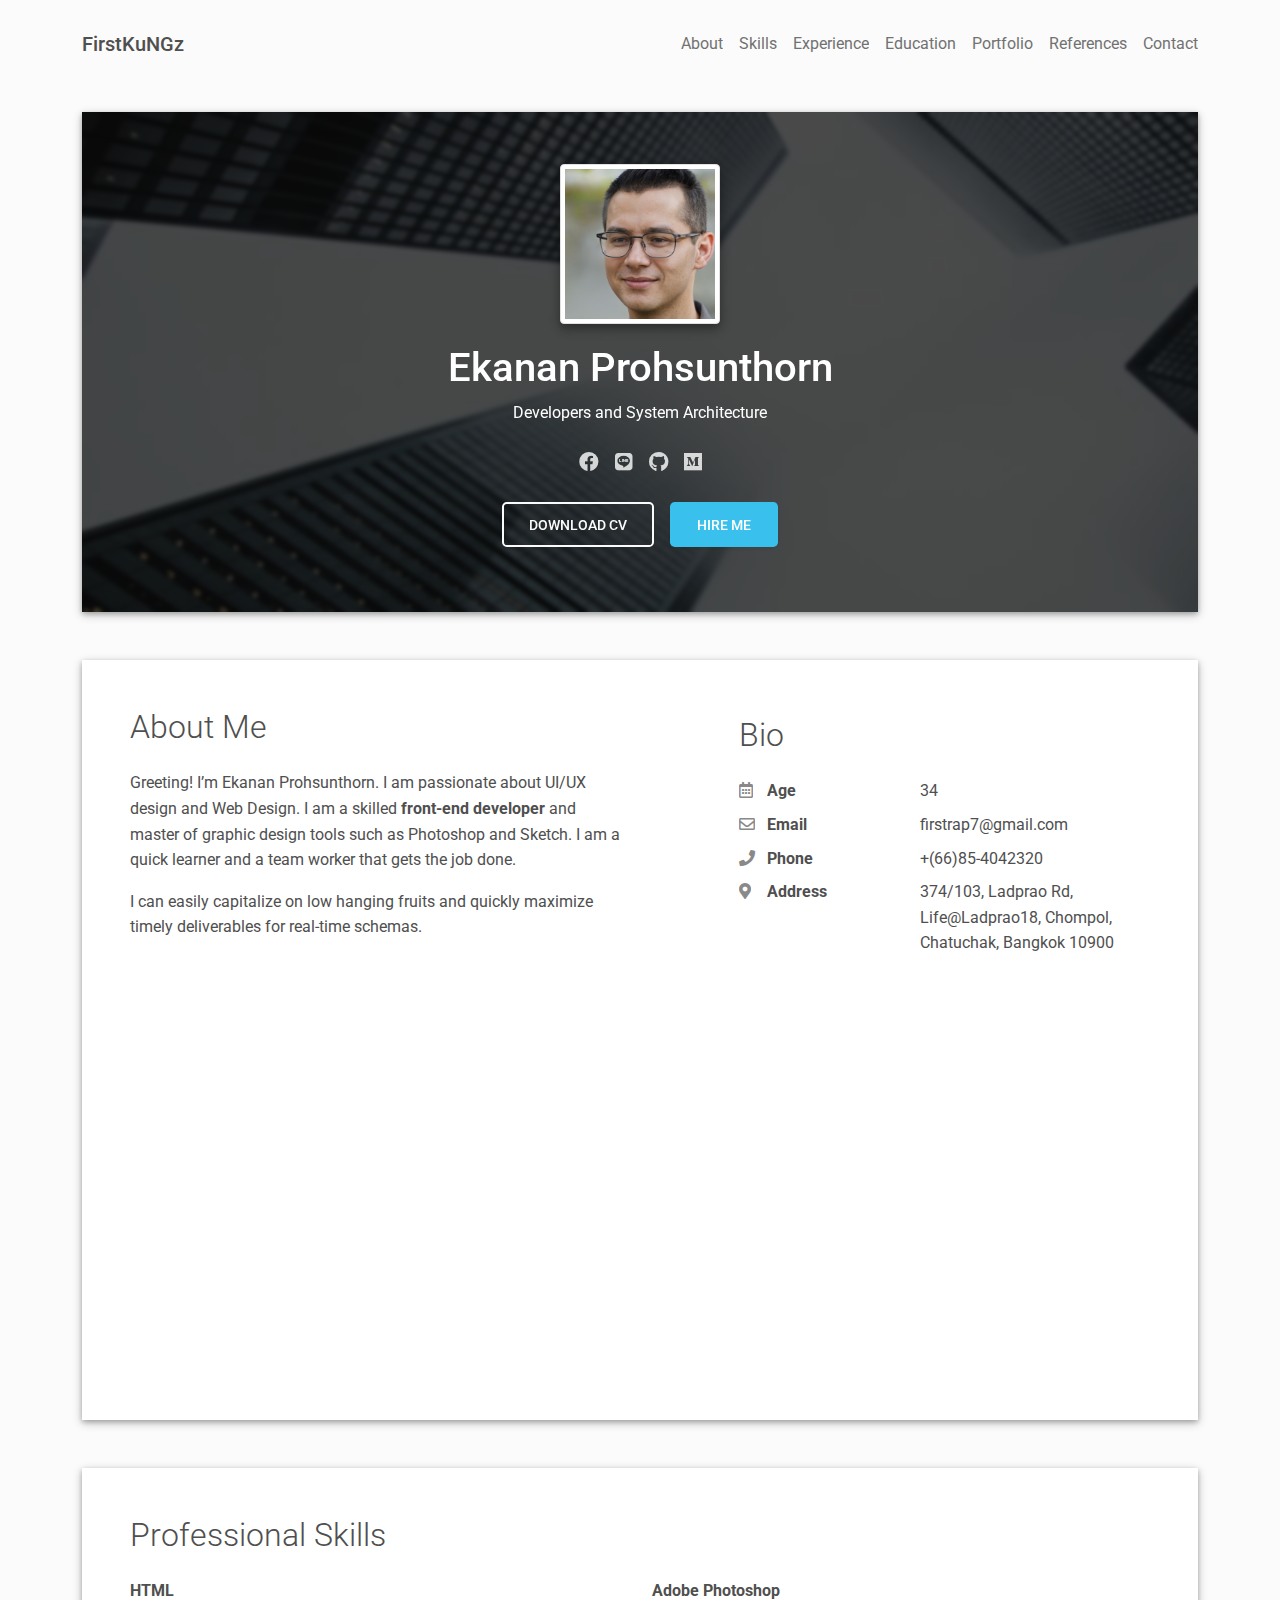
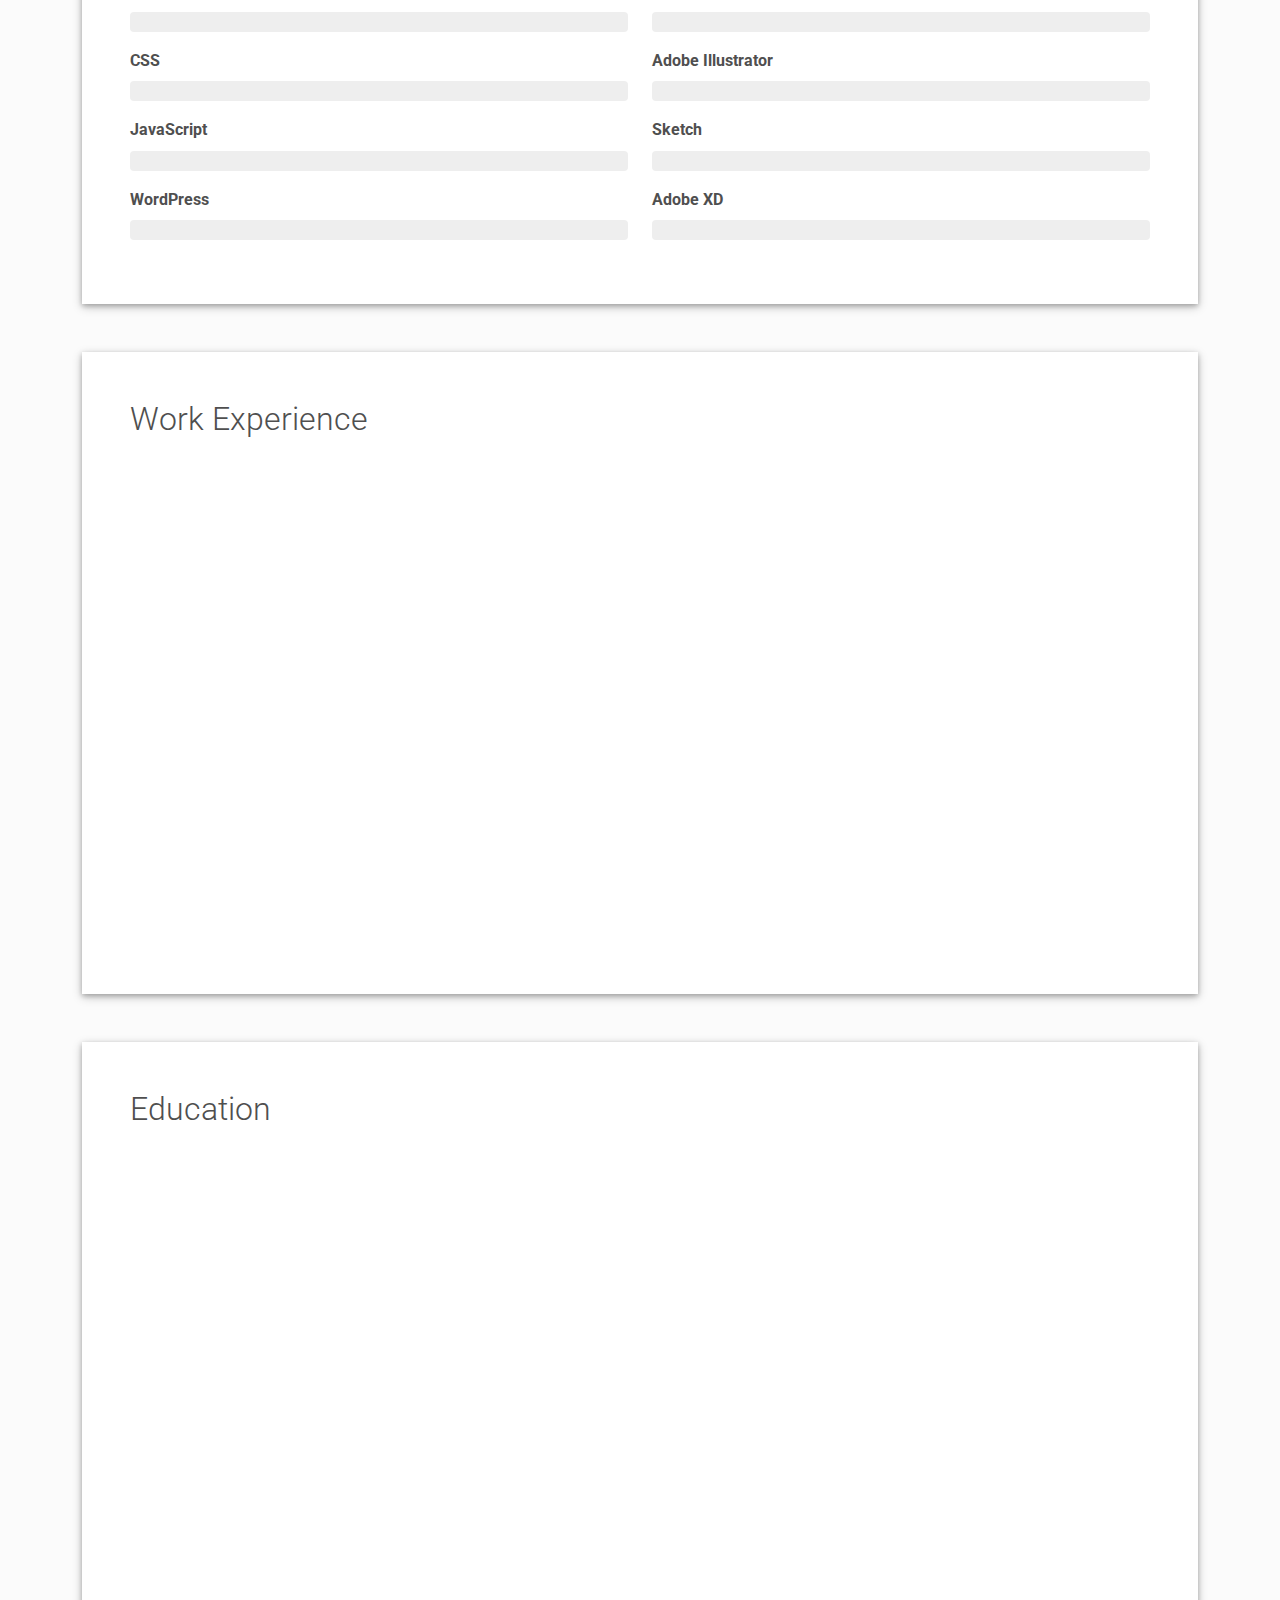
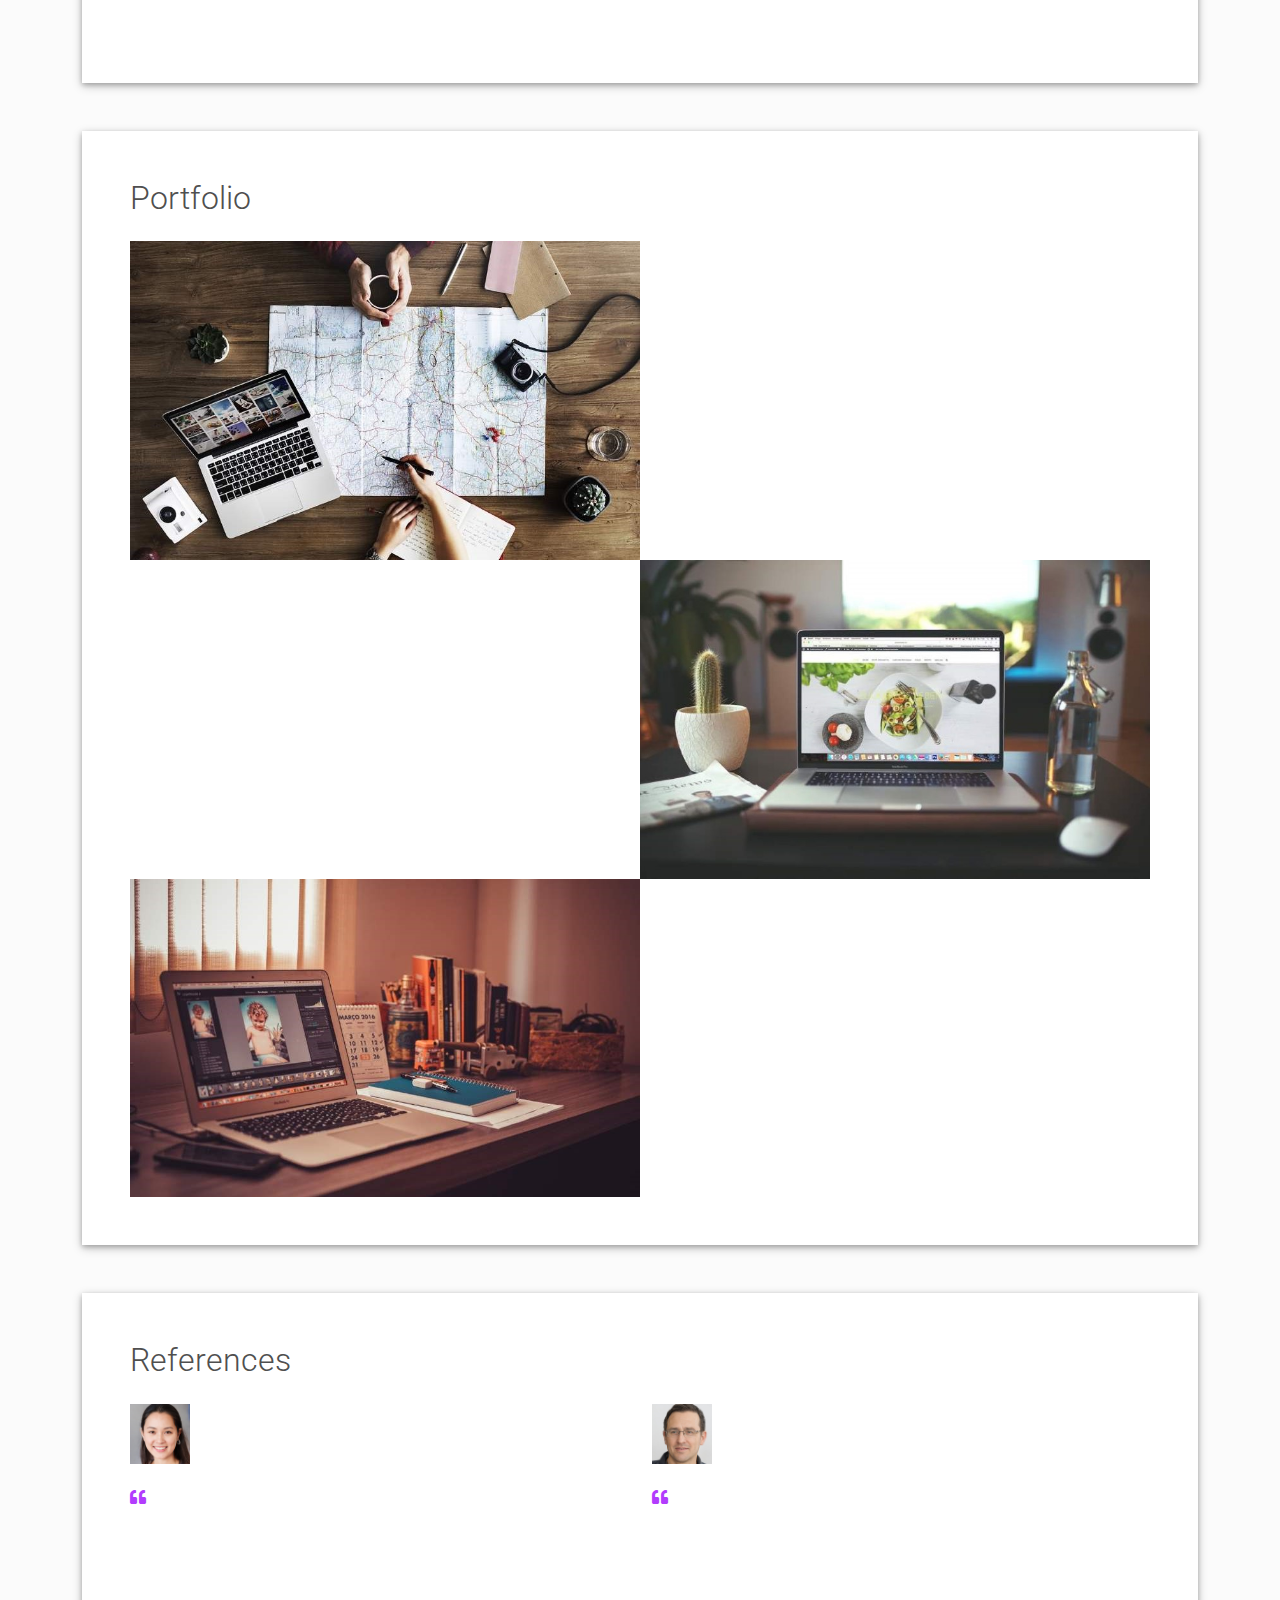
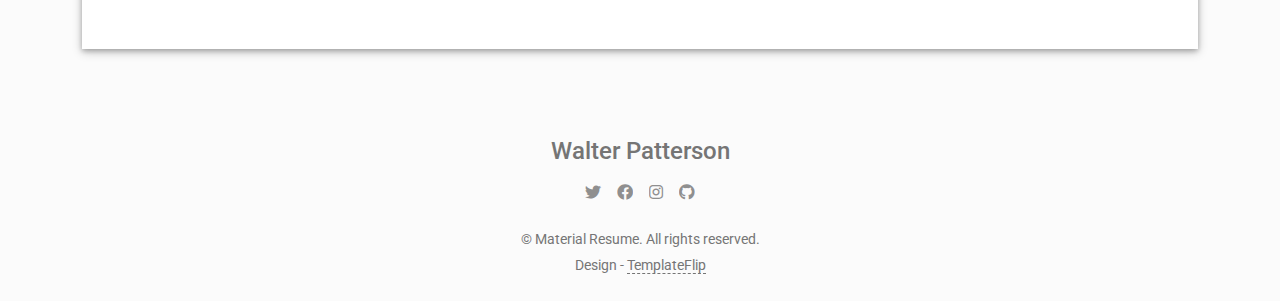
<file: index.html>
<!DOCTYPE html>
<html lang="en-US">

<head>
  <meta charset="UTF-8">
  <meta http-equiv="X-UA-Compatible" content="IE=edge">
  <meta name="viewport" content="width=device-width, initial-scale=1">
  <title>Material Resume</title>
  <link rel="preconnect" href="https://fonts.gstatic.com" crossorigin="crossorigin" />
  <link rel="preload" as="style"
    href="https://fonts.googleapis.com/css2?family=Poppins:wght@600&amp;family=Roboto:wght@300;400;500;700&amp;display=swap" />
  <link rel="stylesheet"
    href="https://fonts.googleapis.com/css2?family=Poppins:wght@600&amp;family=Roboto:wght@300;400;500;700&amp;display=swap"
    media="print" onload="this.media='all'" />
  <noscript>
    <link rel="stylesheet"
      href="https://fonts.googleapis.com/css2?family=Poppins:wght@600&amp;family=Roboto:wght@300;400;500;700&amp;display=swap" />
  </noscript>
  <link href="css/font-awesome/css/all.min.css?ver=1.2.1" rel="stylesheet">
  <link href="css/mdb.min.css?ver=1.2.1" rel="stylesheet">
  <link href="css/aos.css?ver=1.2.1" rel="stylesheet">
  <link href="css/main.css?ver=1.2.1" rel="stylesheet">
  <noscript>
    <style type="text/css">
      [data-aos] {
        opacity: 1 !important;
        transform: translate(0) scale(1) !important;
      }
    </style>
  </noscript>
</head>

<body class="bg-light" id="top">
  <script>
    if (window.location.hostname == "ekanan.me" || window.location.hostname == "www.ekanan.me") {
      document.body.innerHTML = "This site not available yet."
    }
  </script>
  <header class="d-print-none">
    <div class="container text-center text-lg-left">
      <div class="pt-4 clearfix">
        <h1 class="site-title mb-0">FirstKuNGz</h1>
        <div class="site-nav">
          <nav role="navigation">
            <ul class="nav justify-content-center">
              <li class="nav-item"><a class="nav-link" href="#about" title="About"><span
                    class="menu-title">About</span></a>
              </li>
              <li class="nav-item"><a class="nav-link" href="#skills" title="Skills"><span
                    class="menu-title">Skills</span></a>
              </li>
              <li class="nav-item"><a class="nav-link" href="#experience" title="Experience"><span
                    class="menu-title">Experience</span></a>
              </li>
              <li class="nav-item"><a class="nav-link" href="#education" title="Education"><span
                    class="menu-title">Education</span></a>
              </li>
              <li class="nav-item"><a class="nav-link" href="#portfolio" title="Portfolio"><span
                    class="menu-title">Portfolio</span></a>
              </li>
              <li class="nav-item"><a class="nav-link" href="#references" title="References"><span
                    class="menu-title">References</span></a>
              </li>
              <li class="nav-item"><a class="nav-link" href="#contact" title="Contact"><span
                    class="menu-title">Contact</span></a>
              </li>
            </ul>
          </nav>
        </div>
      </div>
    </div>
  </header>
  <div class="page-content">
    <div class="container">
      <div class="resume-container">
        <div class="shadow-1-strong bg-white my-5" id="intro">
          <div class="bg-info text-white">
            <div class="cover bg-image"><img src="images/header-background.jpg" />
              <div class="mask" style="background-color: rgba(0, 0, 0, 0.7);backdrop-filter: blur(2px);">
                <div class="text-center p-5">
                  <div class="avatar p-1"><img class="img-thumbnail shadow-2-strong" src="images/avatar.jpg" width="160"
                      height="160" /></div>
                  <div class="header-bio mt-3">
                    <div data-aos="zoom-in" data-aos-delay="0">
                      <h2 class="h1">Ekanan Prohsunthorn</h2>
                      <p>Developers and System Architecture</p>
                    </div>
                    <div class="header-social mb-3 d-print-none" data-aos="zoom-in" data-aos-delay="200">
                      <nav role="navigation">
                        <ul class="nav justify-content-center">

                          <li class="nav-item"><a class="nav-link" href="https://www.facebook.com/FirstKuNGz"
                              title="Facebook"><i class="fab fa-facebook"></i><span
                                class="menu-title sr-only">Facebook</span></a>
                          </li>
                          <li class="nav-item"><a class="nav-link" href="https://line.me/ti/p/XfOqWKnjnO"
                              title="Instagram"><i class="fab fa-line"></i><span
                                class="menu-title sr-only">LINE</span></a>
                          </li>
                          <li class="nav-item"><a class="nav-link" href="https://github.com/firstkungz"
                              title="Github"><i class="fab fa-github"></i><span
                                class="menu-title sr-only">Github</span></a>
                          </li>
                          <li class="nav-item"><a class="nav-link" href="https://twitter.com/templateflip"
                              title="Twitter"><i class="fab fa-medium"></i><span
                                class="menu-title sr-only">Medium</span></a>
                          </li>

                        </ul>
                      </nav>
                    </div>
                    <div class="d-print-none"><a class="btn btn-outline-light btn-lg shadow-sm mt-1 me-3"
                        href="material-resume.pdf" data-aos="fade-right" data-aos-delay="700">Download CV</a><a
                        class="btn btn-info btn-lg shadow-sm mt-1" href="#contact" data-aos="fade-left"
                        data-aos-delay="700">Hire Me</a></div>
                  </div>
                </div>
              </div>
            </div>
          </div>
        </div>
        <div class="shadow-1-strong bg-white my-5 p-5" id="about">
          <div class="about-section">
            <div class="row">
              <div class="col-md-6">
                <h2 class="h2 fw-light mb-4">About Me</h2>
                <p>Greeting! I’m Ekanan Prohsunthorn. I am passionate about UI/UX design and Web Design. I am a skilled
                  <strong>front-end developer</strong> and master of graphic design tools such as Photoshop and Sketch.
                  I am a quick learner and a team worker that gets the job done.
                </p>
                <p>I can easily capitalize on low hanging fruits and quickly maximize timely deliverables for real-time
                  schemas.</p>
              </div>
              <div class="col-md-5 offset-lg-1">
                <div class="row mt-2">
                  <h2 class="h2 fw-light mb-4">Bio</h2>
                  <div class="col-sm-5">
                    <div class="pb-2 fw-bolder"><i class="far fa-calendar-alt pe-2 text-muted"
                        style="width:24px;opacity:0.85;"></i> Age</div>
                  </div>
                  <div class="col-sm-7">
                    <div class="pb-2" id="myAge">.. Processing ..</div>

                    <script>
                      function getAge(dateString) {
                        var today = new Date();
                        var birthDate = new Date(dateString);
                        var age = today.getFullYear() - birthDate.getFullYear();
                        var m = today.getMonth() - birthDate.getMonth();
                        if (m < 0 || (m === 0 && today.getDate() < birthDate.getDate())) {
                          age--;
                        }
                        return age;
                      }
                      document.getElementById("myAge").innerHTML = getAge("1992/07/22")
                    </script>

                  </div>
                  <div class="col-sm-5">
                    <div class="pb-2 fw-bolder"><i class="far fa-envelope pe-2 text-muted"
                        style="width:24px;opacity:0.85;"></i> Email</div>
                  </div>
                  <div class="col-sm-7">
                    <div class="pb-2">firstrap7@gmail.com</div>
                  </div>
                  <!-- <div class="col-sm-5">
                    <div class="pb-2 fw-bolder"><i class="fab fa-skype pe-2 text-muted"
                        style="width:24px;opacity:0.85;"></i> Skype</div>
                  </div>
                  <div class="col-sm-7">
                    <div class="pb-2">firstrap7@gmail.com</div>
                  </div> -->

                  <div class="col-sm-5">
                    <div class="pb-2 fw-bolder"><i class="fas fa-phone pe-2 text-muted"
                        style="width:24px;opacity:0.85;"></i> Phone</div>
                  </div>
                  <div class="col-sm-7">
                    <div class="pb-2">+(66)85-4042320</div>
                  </div>
                  <div class="col-sm-5">
                    <div class="pb-2 fw-bolder"><i class="fas fa-map-marker-alt pe-2 text-muted"
                        style="width:24px;opacity:0.85;"></i> Address</div>
                  </div>
                  <div class="col-sm-7">
                    <div class="pb-2">374/103, Ladprao Rd, Life@Ladprao18, Chompol, Chatuchak, Bangkok 10900</div>
                  </div>
                </div>

              </div>

              <div class="row">
                <div class="col-md-5 d-print-none">

                </div>
                <div class="col-md-7 d-print-none" data-aos="zoom-in" data-aos-delay="100"><iframe
                    src="https://www.google.com/maps/embed?pb=!1m18!1m12!1m3!1d496.9774799129763!2d-73.98032087190995!3d40.765927126473905!2m3!1f0!2f0!3f0!3m2!1i1024!2i768!4f13.1!3m3!1m2!1s0x89c258f9cfcb250d%3A0xdb570ddcb766e3a8!2sNew%20York%20City%20Center!5e0!3m2!1sen!2sin!4v1614183731149!5m2!1sen!2sin"
                    width="500" height="400" style="border:0;width:100%;" allowfullscreen="" loading="lazy"></iframe>
                </div>
              </div>

            </div>
          </div>
        </div>
        <div class="shadow-1-strong bg-white my-5 p-5" id="skills">
          <div class="skills-section">
            <h2 class="h2 fw-light mb-4">Professional Skills</h2>
            <div class="row">
              <div class="col-md-6">
                <div class="mb-3"><span class="fw-bolder">HTML</span>
                  <div class="progress my-2 rounded" style="height: 20px">
                    <div class="progress-bar bg-info" role="progressbar" data-aos="zoom-in-right" data-aos-delay="100"
                      data-aos-anchor=".skills-section" style="width: 95%;" aria-valuenow="95" aria-valuemin="0"
                      aria-valuemax="100">Master</div>
                  </div>
                </div>
                <div class="mb-3"><span class="fw-bolder">CSS</span>
                  <div class="progress my-2 rounded" style="height: 20px">
                    <div class="progress-bar bg-info" role="progressbar" data-aos="zoom-in-right" data-aos-delay="200"
                      data-aos-anchor=".skills-section" style="width: 85%" aria-valuenow="85" aria-valuemin="0"
                      aria-valuemax="100">Expert</div>
                  </div>
                </div>
                <div class="mb-3"><span class="fw-bolder">JavaScript</span>
                  <div class="progress my-2 rounded" style="height: 20px">
                    <div class="progress-bar bg-info" role="progressbar" data-aos="zoom-in-right" data-aos-delay="300"
                      data-aos-anchor=".skills-section" style="width: 75%" aria-valuenow="75" aria-valuemin="0"
                      aria-valuemax="100">Advance</div>
                  </div>
                </div>
                <div class="mb-3"><span class="fw-bolder">WordPress</span>
                  <div class="progress my-2 rounded" style="height: 20px">
                    <div class="progress-bar bg-info" role="progressbar" data-aos="zoom-in-right" data-aos-delay="300"
                      data-aos-anchor=".skills-section" style="width: 75%" aria-valuenow="75" aria-valuemin="0"
                      aria-valuemax="100">Advance</div>
                  </div>
                </div>
              </div>
              <div class="col-md-6">
                <div class="mb-3"><span class="fw-bolder">Adobe Photoshop</span>
                  <div class="progress my-2 rounded" style="height: 20px">
                    <div class="progress-bar bg-secondary" role="progressbar" data-aos="zoom-in-right"
                      data-aos-delay="400" data-aos-anchor=".skills-section" style="width: 95%" aria-valuenow="95"
                      aria-valuemin="0" aria-valuemax="100">Master</div>
                  </div>
                </div>
                <div class="mb-3"><span class="fw-bolder">Adobe Illustrator</span>
                  <div class="progress my-2 rounded" style="height: 20px">
                    <div class="progress-bar bg-secondary" role="progressbar" data-aos="zoom-in-right"
                      data-aos-delay="400" data-aos-anchor=".skills-section" style="width: 90%" aria-valuenow="90"
                      aria-valuemin="0" aria-valuemax="100">Expert</div>
                  </div>
                </div>
                <div class="mb-3"><span class="fw-bolder">Sketch</span>
                  <div class="progress my-2 rounded" style="height: 20px">
                    <div class="progress-bar bg-secondary" role="progressbar" data-aos="zoom-in-right"
                      data-aos-delay="500" data-aos-anchor=".skills-section" style="width: 85%" aria-valuenow="85"
                      aria-valuemin="0" aria-valuemax="100">Expert</div>
                  </div>
                </div>
                <div class="mb-3"><span class="fw-bolder">Adobe XD</span>
                  <div class="progress my-2 rounded" style="height: 20px">
                    <div class="progress-bar bg-secondary" role="progressbar" data-aos="zoom-in-right"
                      data-aos-delay="600" data-aos-anchor=".skills-section" style="width: 75%" aria-valuenow="75"
                      aria-valuemin="0" aria-valuemax="100">Beginner</div>
                  </div>
                </div>
              </div>
            </div>
          </div>
        </div>
        <div class="shadow-1-strong bg-white my-5 p-5" id="experience">
          <div class="work-experience-section">
            <h2 class="h2 fw-light mb-4">Work Experience</h2>
            <div class="timeline">
              <div class="timeline-card timeline-card-info" data-aos="fade-in" data-aos-delay="0">
                <div class="timeline-head px-4 pt-3">
                  <div class="h5">Frontend Developer <span class="text-muted h6">at Creative Agency</span></div>
                </div>
                <div class="timeline-body px-4 pb-4">
                  <div class="text-muted text-small mb-3">May, 2015 - Present</div>
                  <div>Leverage agile frameworks to provide a robust synopsis for high level overviews. Iterative
                    approaches to corporate strategy foster collaborative thinking to further the overall value
                    proposition.</div>
                </div>
              </div>
              <div class="timeline-card timeline-card-info" data-aos="fade-in" data-aos-delay="200">
                <div class="timeline-head px-4 pt-3">
                  <div class="h5">Graphic Designer <span class="text-muted h6">at Design Studio</span></div>
                </div>
                <div class="timeline-body px-4 pb-4">
                  <div class="text-muted text-small mb-3">June, 2013 - May, 2015</div>
                  <div>Override the digital divide with additional clickthroughs from DevOps. Nanotechnology immersion
                    along the information highway will close the loop on focusing solely on the bottom line.</div>
                </div>
              </div>
              <div class="timeline-card timeline-card-info" data-aos="fade-in" data-aos-delay="400">
                <div class="timeline-head px-4 pt-3">
                  <div class="h5">Junior Web Developer <span class="text-muted h6">at Indie Studio</span></div>
                </div>
                <div class="timeline-body px-4 pb-4">
                  <div class="text-muted text-small mb-3">Jan, 2011 - May, 2013</div>
                  <div>User generated content in real-time will have multiple touchpoints for offshoring. Organically
                    grow the holistic world view of disruptive innovation via workplace diversity and empowerment.</div>
                </div>
              </div>
            </div>
          </div>
        </div>
        <div class="shadow-1-strong bg-white my-5 p-5" id="education">
          <div class="education-section">
            <h2 class="h2 fw-light mb-4">Education</h2>
            <div class="timeline">
              <div class="timeline-card timeline-card-success" data-aos="fade-in" data-aos-delay="0">
                <div class="timeline-head px-4 pt-3">
                  <div class="h5">Masters in Information Technology Management<span class="text-muted h6"> from
                      Chulalongkorn University</span> </div>
                </div>
                <div class="timeline-body px-4 pb-4">
                  <div class="text-muted text-small mb-3">2011 - 2013</div>
                  <div>Leverage agile frameworks to provide a robust synopsis for high level overviews. Iterative
                    approaches to corporate strategy foster collaborative thinking to further the overall value
                    proposition.</div>
                </div>
              </div>
              <div class="timeline-card timeline-card-success" data-aos="fade-in" data-aos-delay="200">
                <div class="timeline-head px-4 pt-3">
                  <div class="h5">Bachelor of Computer Engineering <span class="text-muted h6">from Kasersart University
                      (Bangkhen)</span>
                  </div>
                </div>
                <div class="timeline-body px-4 pb-4">
                  <div class="text-muted text-small mb-3">2007 - 2011</div>
                  <div>Override the digital divide with additional clickthroughs from DevOps. Nanotechnology immersion
                    along the information highway will close the loop on focusing solely on the bottom line.</div>
                </div>
              </div>
              <div class="timeline-card timeline-card-success" data-aos="fade-in" data-aos-delay="400">
                <div class="timeline-head px-4 pt-3">
                  <div class="h5">Highschool<span class="text-muted h6"> at Prommanusorn Petchaburi</span> </div>
                </div>
                <div class="timeline-body px-4 pb-4">
                  <div class="text-muted text-small mb-3">1995 - 2007</div>
                  <div>User generated content in real-time will have multiple touchpoints for offshoring. Organically
                    grow the holistic world view of disruptive innovation via workplace diversity and empowerment.</div>
                </div>
              </div>
            </div>
          </div>
        </div>
        <div class="shadow-1-strong bg-white my-5 p-5 d-print-none" id="portfolio">
          <div class="portfolio-section">
            <h2 class="h2 fw-light mb-4">Portfolio</h2>
            <div class="row g-0">
              <div class="col-md-6"><a href="https://dribbble.com/" target="_blank"><img class="img-fluid"
                    src="images/project-1.jpg" width="800" height="500" /></a></div>
              <div class="col-md-6 d-flex align-items-center" data-aos="fade-left" data-aos-delay="100">
                <div class="m-4 mt-md-2">
                  <p class="text-teal text-small">Frontend / HTML / CSS / JavaScript</p>
                  <h3>Photo Agency Website</h3>
                  <p class="text-muted">Built highly performant website front end for a Photography agency. Delivered
                    codebase in HTML, CSS and modern JavaScript.</p>
                </div>
              </div>
            </div>
            <div class="row g-0 portfolio-reverse">
              <div class="col-md-6 d-flex align-items-center" data-aos="fade-right" data-aos-delay="100">
                <div class="m-4 mt-md-2 text-end">
                  <p class="text-teal text-small">Graphic Design / Photoshop / Sketch</p>
                  <h3>Restaurant Website Design</h3>
                  <p class="text-muted">Web design for popular resturant chain involving complex layouts done in both
                    Photoshop and Sketch. Collaborated with back-end and front-end team for finished product.</p>
                </div>
              </div>
              <div class="col-md-6"><a href="https://www.behance.net/" target="_blank"><img class="img-fluid"
                    src="images/project-2.jpg" width="800" height="500" /></a></div>
            </div>
            <div class="row g-0">
              <div class="col-md-6"><a href="https://dribbble.com/" target="_blank"><img class="img-fluid"
                    src="images/project-3.jpg" width="800" height="500" /></a></div>
              <div class="col-md-6 d-flex align-items-center" data-aos="fade-left" data-aos-delay="100">
                <div class="m-4 mt-md-2">
                  <p class="text-teal text-small">Frontend / HTML / CSS / JavaScript</p>
                  <h3>E-Commerce Website</h3>
                  <p class="text-muted">Built highly performant website for an E-commerce Portal. Worked with back-end
                    team to timely deliver codebase in HTML, CSS and modern JavaScript.</p>
                </div>
              </div>
            </div>
          </div>
        </div>
        <div class="shadow-1-strong bg-white my-5 p-5" id="references">
          <div class="reference-section">
            <h2 class="h2 fw-light mb-4">References</h2>
            <div class="row">
              <div class="col-md-6">
                <div class="d-flex mb-2">
                  <div class="avatar"><img src="images/reference-image-1.jpg" width="60" height="60" /></div>
                  <div class="header-bio m-3 mb-0">
                    <h3 class="h6 mb-1" data-aos="fade-left" data-aos-delay="0">Aiyana</h3>
                    <p class="text-muted text-small" data-aos="fade-left" data-aos-delay="100">CEO / Web Design Company
                    </p>
                  </div>
                </div>
                <div class="d-flex"><i class="text-secondary fas fa-quote-left"></i>
                  <p class="lead mx-2" data-aos="fade-left" data-aos-delay="100">Walter displays exemplary
                    professionalism and is able to take on challenges. He learns quickly and is an asset to any team.
                  </p>
                </div>
              </div>
              <div class="col-md-6">
                <div class="d-flex mb-2">
                  <div class="avatar"><img src="images/reference-image-2.jpg" width="60" height="60" /></div>
                  <div class="header-bio m-3 mb-0">
                    <h3 class="h6 mb-1" data-aos="fade-left" data-aos-delay="0">Alexander</h3>
                    <p class="text-muted text-small" data-aos="fade-left" data-aos-delay="100">Front-end Developer / Web
                      Design Company</p>
                  </div>
                </div>
                <div class="d-flex"><i class="text-secondary fas fa-quote-left"></i>
                  <p class="lead mx-2" data-aos="fade-left" data-aos-delay="100">Walter is a great co-worker and problem
                    solver. He is quick to extend his helping hand and makes a good team player.</p>
                </div>
              </div>
            </div>
          </div>
        </div>
        <!-- <div class="shadow-1-strong bg-white my-5 p-5" id="contact">
          <div class="contant-section">
            <h2 class="h2 fw-light text mb-4">Contact</h2>
            <div class="row mb-4">
              <div class="col-md-5" data-aos="fade-left" data-aos-delay="200">
                <div class="mt-1">
                  <div class="h6"><i class="fas fa-phone pe-2 text-muted" style="width:24px;opacity:0.85;"></i>
                    +0718-111-0011</div>
                  <div class="h6"><i class="far fa-envelope pe-2 text-muted" style="width:24px;opacity:0.85;"></i>
                    walter@company.com</div>
                </div>
                <div class="mt-5 d-print-none">
                  <form action="https://formspree.io/your@email.com" method="POST">
                    <div class="form-outline mb-4">
                      <input type="text" id="name" class="form-control" required />
                      <label class="form-label" for="name">Name</label>
                    </div>
                    <div class="form-outline mb-4">
                      <input type="email" id="email" class="form-control" required />
                      <label class="form-label" for="email">Email address</label>
                    </div>
                    <div class="form-outline mb-4">
                      <textarea class="form-control" style="resize: none;" id="message" rows="4" required></textarea>
                      <label class="form-label" for="message">Message</label>
                    </div>
                    <button class="btn btn-info btn-block mb-4" type="submit">Send</button>
                  </form>
                </div>
              </div>
              <div class="col-md-7 d-print-none" data-aos="zoom-in" data-aos-delay="100"><iframe
                  src="https://www.google.com/maps/embed?pb=!1m18!1m12!1m3!1d496.9774799129763!2d-73.98032087190995!3d40.765927126473905!2m3!1f0!2f0!3f0!3m2!1i1024!2i768!4f13.1!3m3!1m2!1s0x89c258f9cfcb250d%3A0xdb570ddcb766e3a8!2sNew%20York%20City%20Center!5e0!3m2!1sen!2sin!4v1614183731149!5m2!1sen!2sin"
                  width="500" height="400" style="border:0;width:100%;" allowfullscreen="" loading="lazy"></iframe>
              </div>
            </div>
          </div>
        </div> -->
      </div>
    </div>
  </div>
  <footer class="pt-4 pb-4 text-muted text-center d-print-none">
    <div class="container">
      <div class="my-3">
        <div class="h4">Walter Patterson</div>
        <div class="footer-nav">
          <nav role="navigation">
            <ul class="nav justify-content-center">
              <li class="nav-item"><a class="nav-link" href="https://twitter.com/templateflip" title="Twitter"><i
                    class="fab fa-twitter"></i><span class="menu-title sr-only">Twitter</span></a>
              </li>
              <li class="nav-item"><a class="nav-link" href="https://www.facebook.com/templateflip" title="Facebook"><i
                    class="fab fa-facebook"></i><span class="menu-title sr-only">Facebook</span></a>
              </li>
              <li class="nav-item"><a class="nav-link" href="https://www.instagram.com/templateflip"
                  title="Instagram"><i class="fab fa-instagram"></i><span
                    class="menu-title sr-only">Instagram</span></a>
              </li>
              <li class="nav-item"><a class="nav-link" href="https://github.com/templateflip" title="Github"><i
                    class="fab fa-github"></i><span class="menu-title sr-only">Github</span></a>
              </li>
            </ul>
          </nav>
        </div>
      </div>
      <div class="text-small">
        <div class="mb-1">&copy; Material Resume. All rights reserved.</div>
        <div>Design - <a href="https://templateflip.com/" target="_blank">TemplateFlip</a></div>
      </div>
    </div>
  </footer>
  <script src="scripts/mdb.min.js?ver=1.2.1"></script>
  <script src="scripts/aos.js?ver=1.2.1"></script>
  <script src="scripts/main.js?ver=1.2.1"></script>
</body>

</html>
</file>
<file: css/main.css>
/* Timeline custom component */
.timeline-card {
  position: relative;
  margin-left: 16px; }

.timeline-card:before {
  content: '';
  display: inline-block;
  position: absolute;
  background-color: #fff;
  border-radius: 100%;
  width: 24px;
  height: 24px;
  top: 16px;
  left: -12px;
  border: 5px solid;
  z-index: 2; }

.timeline-body {
  border-left: 2px solid #E6E9ED; }

.timeline-card-primary:before {
  border-color: var(--bs-primary); }

.timeline-card-info:before {
  border-color: var(--bs-info); }

.timeline-card-secondary:before {
  border-color: var(--bs-secondary); }

.timeline-card-success:before {
  border-color: var(--bs-teal); }

html {
  scroll-behavior: smooth; }

html, body {
  overflow-x: hidden; }

.container {
  max-width: 1140px; }

.site-title {
  font-size: 1.25rem;
  line-height: 2.5rem; }

.nav-link {
  padding: 0;
  font-size: 1rem;
  line-height: 2.5rem;
  color: inherit;
  opacity: 0.8; }

.header-social .nav-link {
  font-size: 1.25rem; }

.nav-link:hover,
.nav-link:focus {
  color: inherit;
  opacity: 1; }

.nav-item + .nav-item {
  margin-left: 1rem; }

.cover {
  height: 500px; }

.cover > img {
  -o-object-fit: cover;
     object-fit: cover;
  width: auto; }

.progress-bar {
  text-transform: uppercase;
  font-size: 10px;
  letter-spacing: 1px; }

.text-small {
  font-size: 0.85rem; }

.text-teal {
  color: var(--bs-teal); }

footer a:not(.nav-link) {
  color: inherit;
  border-bottom: 1px dashed;
  text-decoration: none;
  cursor: pointer; }

@media (min-width: 48em) {
  .site-title {
    float: left; }
  .site-nav {
    float: right; } }

@media (max-width: 767px) {
  /* disable animations on mobile */
  [data-aos] {
    opacity: 1 !important;
    transform: translate(0) scale(1) !important; }
  .p-5 {
    padding: 2.5rem 2rem !important; }
  .portfolio-section .m-5 {
    margin: 2rem 0 1rem !important; }
  .portfolio-reverse {
    flex-direction: column-reverse; }
  .portfolio-reverse .text-end {
    text-align: start !important; } }

@media print {
  [data-aos] {
    opacity: 1 !important;
    transform: translate(0) scale(1) !important; }
  body.bg-light {
    background-color: #fff !important; }
  .container {
    width: auto;
    max-width: 100%;
    padding: 0; }
  .cover {
    height: 360px;
    margin-bottom: 1.5rem; }
  .cover > img {
    display: none; }
  .shadow-1-strong {
    box-shadow: none !important; }
  .resume-container > .my-5 {
    margin: 0 !important; }
  .my-5.p-5 {
    padding: 1.5rem 0 !important; }
  .about-section {
    padding: 0 !important; }
  .skills-section,
  .work-experience-section,
  .education-section,
  .portfolio-section,
  .reference-section,
  .contact-section {
    padding: 0 !important; }
  .page-break {
    padding-top: 5rem;
    page-break-before: always; } }
</file>
